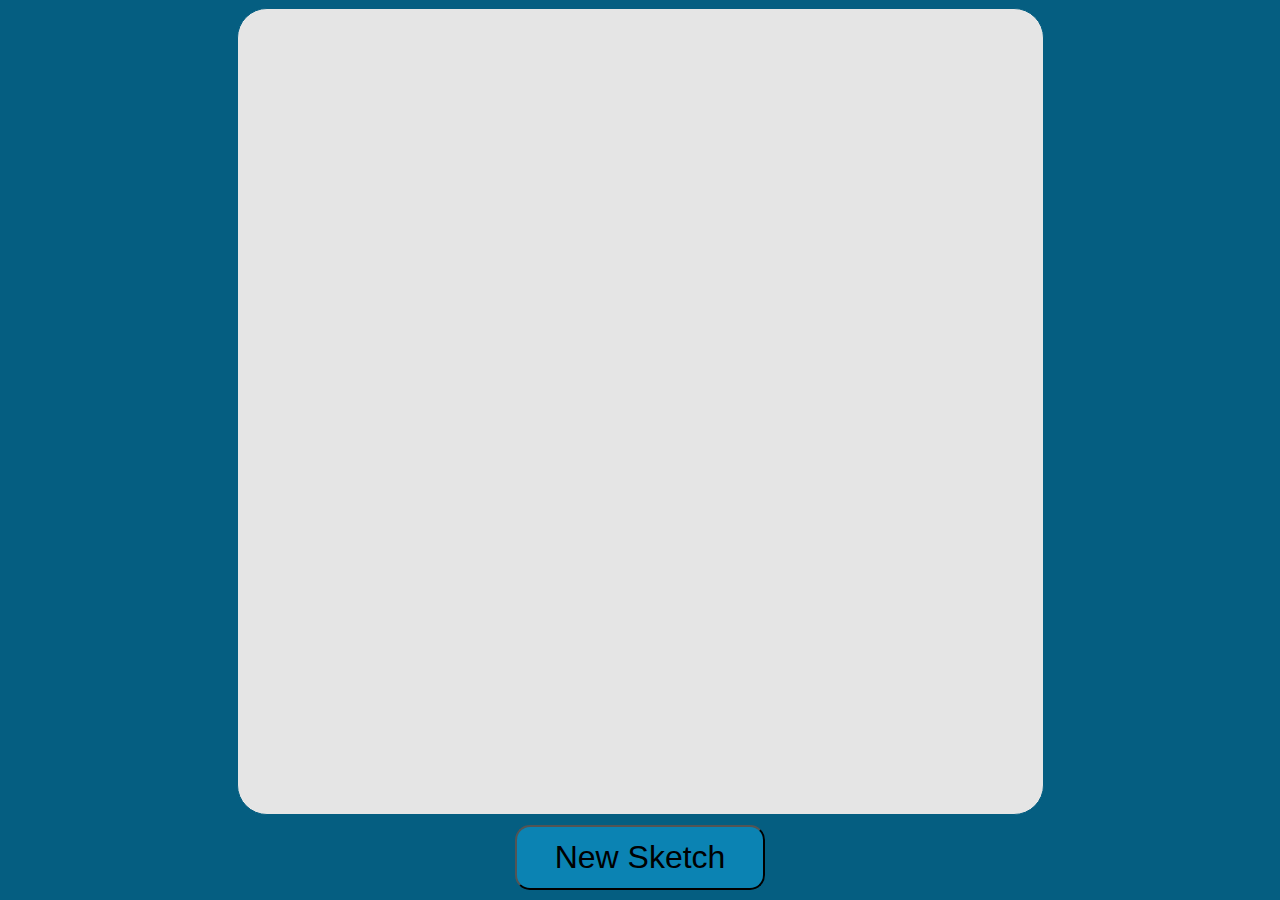
<file: Sketch-app/index.html>
<!DOCTYPE html>

<head>
  <title>Etch a Sketch</title>
  <link rel="stylesheet" type="text/css" href="style.css">
</head>

<html>

<body>
  <div id="backing">
    <div id="container"></div>
  </div>
  <button id="new-grid">New Sketch</button>
  <script type="text/javascript" src="script.js"></script>
</body>

</html>
</file>
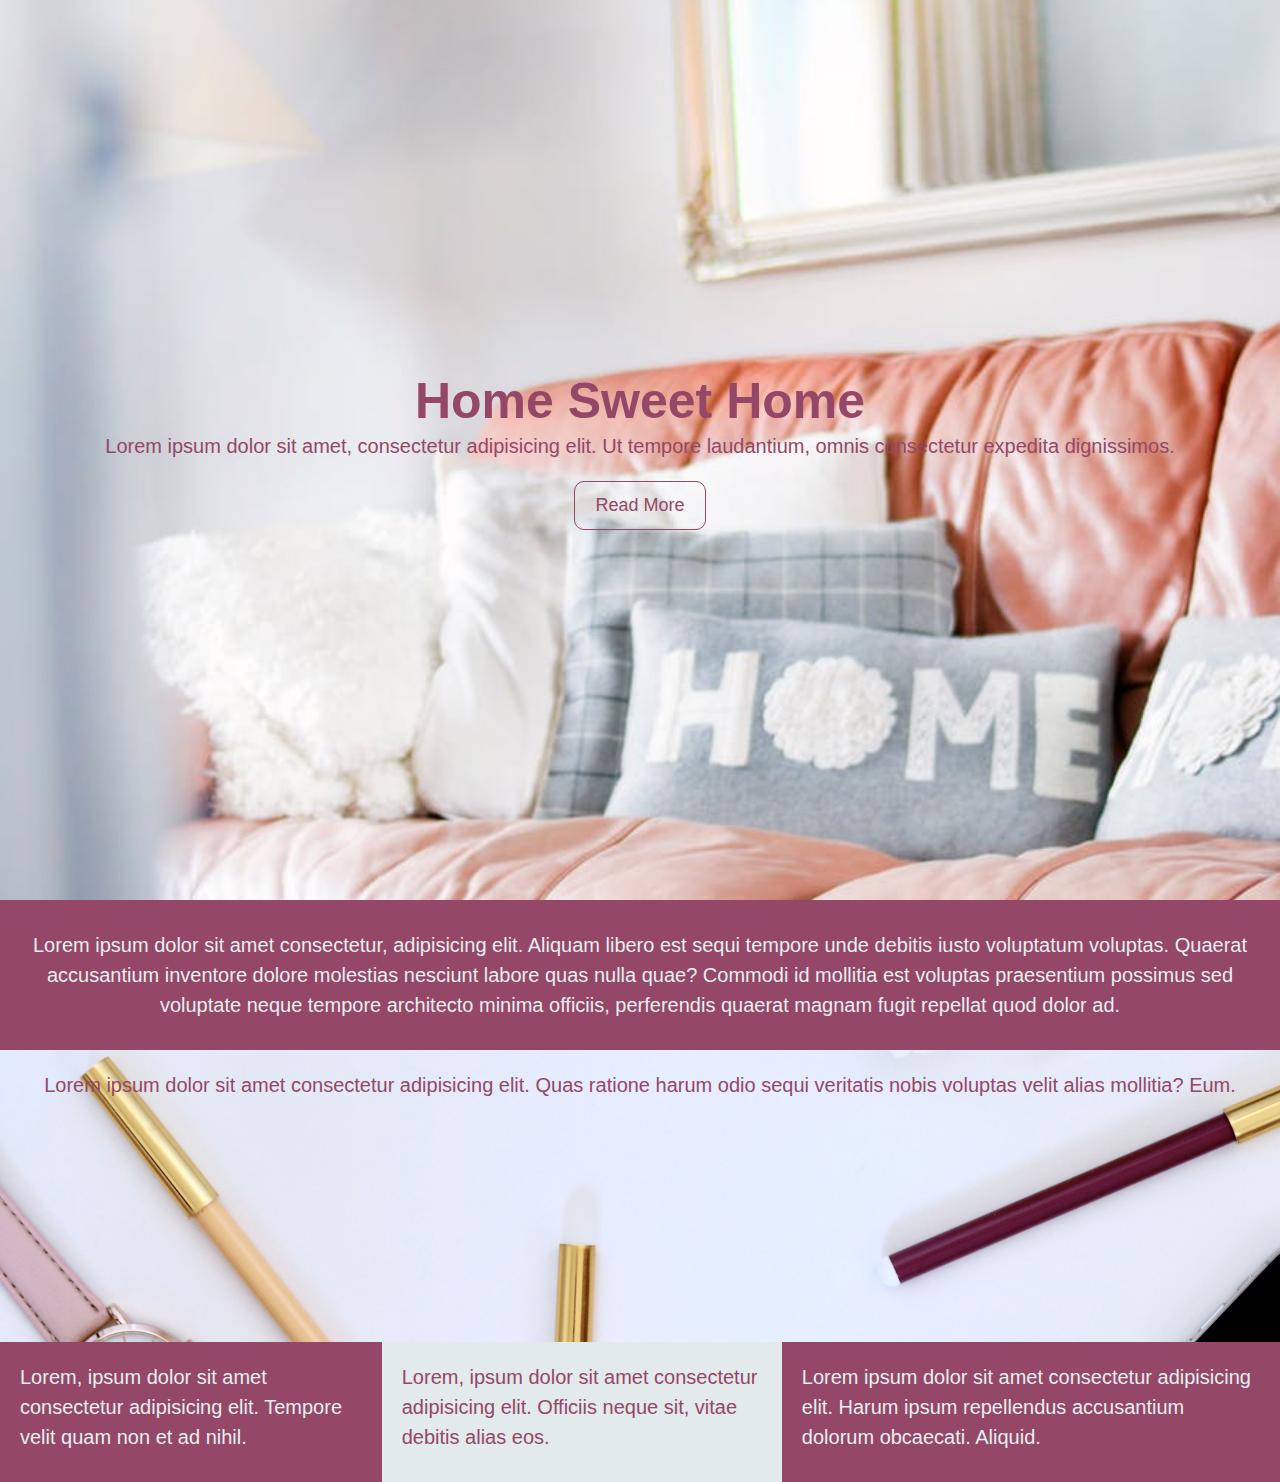
<file: first-project/first.html>
<!DOCTYPE html>
<html lang="en">
<head>
    <meta charset="UTF-8">
    <meta name="viewport" content="width=device-width, initial-scale=1.0">
    <meta http-equiv="X-UA-Compatible" content="ie=edge">
    <link href="styles/first.css" rel="stylesheet">
    <title>Home Sweet Home</title>
</head>
<body>
  <header id="home">
      <h1>Home Sweet Home</h1>
      <p>Lorem ipsum dolor sit amet, consectetur adipisicing elit. Ut tempore laudantium, omnis consectetur expedita dignissimos.</p>
      <a href="#" class="button">Read More</a>
    </header>
    <section id="row-a">
      <p>
        Lorem ipsum dolor sit amet consectetur, adipisicing elit. Aliquam libero est sequi tempore unde debitis iusto voluptatum voluptas. Quaerat accusantium inventore dolore molestias nesciunt labore quas nulla quae? Commodi id mollitia est voluptas praesentium possimus sed voluptate neque tempore architecto minima officiis, perferendis quaerat magnam fugit repellat quod dolor ad.
      </p>
    </section>
    <section id="row-b">
      <p>
       Lorem ipsum dolor sit amet consectetur adipisicing elit. Quas ratione harum odio sequi veritatis nobis voluptas velit alias mollitia? Eum.
      </p>
    </section>
    <section id="row-c">
      <div class="col-1">Lorem, ipsum dolor sit amet consectetur adipisicing elit. Tempore velit quam non et ad nihil.</div>
      <div class="col-2">Lorem, ipsum dolor sit amet consectetur adipisicing elit. Officiis neque sit, vitae debitis alias eos.</div>
      <div class="col-3">Lorem ipsum dolor sit amet consectetur adipisicing elit. Harum ipsum repellendus accusantium dolorum obcaecati. Aliquid.</div>
    </section>
</body>
</html>
</file>
<file: Sketch-app/style.css>
body {
    background-color: rgb(5, 94, 129);
}

#backing {
    z-index: 1;
    border: 1px solid rgb(5, 94, 129);
    background-color: white;
    border-radius: 30px;
    margin: 0 auto;
    margin-bottom: 10px;
    padding: 0;
    font-size: 0;
    overflow: hidden;
}

#container {
    z-index: 2;
    height: 100%;
    width: 100%;
    margin: 0 auto;
    padding: 0;
    font-size: 0;
    overflow: hidden;
}

#new-grid {
    background-color: rgb(11, 131, 179);
    border-radius: 15px;
    width: 250px;
    height: 65px;
    display: block;
    margin-top: 10px;
    margin: 0 auto;
    font-size: 2em;
}
© 2019 GitHub, Inc.
</file>
<file: first-project/styles/first.css>
*{
    margin:0;
    padding:0;
}

body{
    
    font-family: Arial, Helvetica, sans-serif;
    font-size:20px;
    color:#944767;
    line-height:1.5;
    background-color:#e2eaec ;
}

#home{
    background-image:url('../img/home.jpeg') ;
    height: 100vh;
    background-size: cover;
    background-position: center;
    display:flex;
    flex-direction:column;
    justify-content:center;
    align-items: center;
    text-align: center;
    padding: 10 20px;

}

#home h1{
    font-size: 50px;
    line-height:1.2;
}
#home p{
   font-size:20px; 
}
#home .button{
    font-size: 18px;
    text-decoration: none;
    color:#944767;
    border:#944767 1px solid;
    padding:10px 20px;
    border-radius: 10px;
    margin-top: 20px;
}

#home .button:hover{
    background:#944767;
    color:#fff;

}

#row-a{
    padding:30px 20px;
    background: #944767;
    color:#e6eef0;
    text-align: center;
   
    
}

#row-b{
    background-image:url('../img/sweeet.jpg') ;
    height: 28vh;
    background-size: cover;
    background-position: center;
    padding: 20px;
    text-align: center;
    color:#944767;
}
#row-c{
    display:flex;
    flex-direction: row;
    justify-content: space-between;
       
}

#row-c div{
    padding:20px;
    height: 100px;
   
}

#row-c .col-1, #row-c .col-3{
    background:#944767;
    color:#e6eef0;
    
}
#row-c .col-2{
    background:#e2eaec;
   
}
</file>
